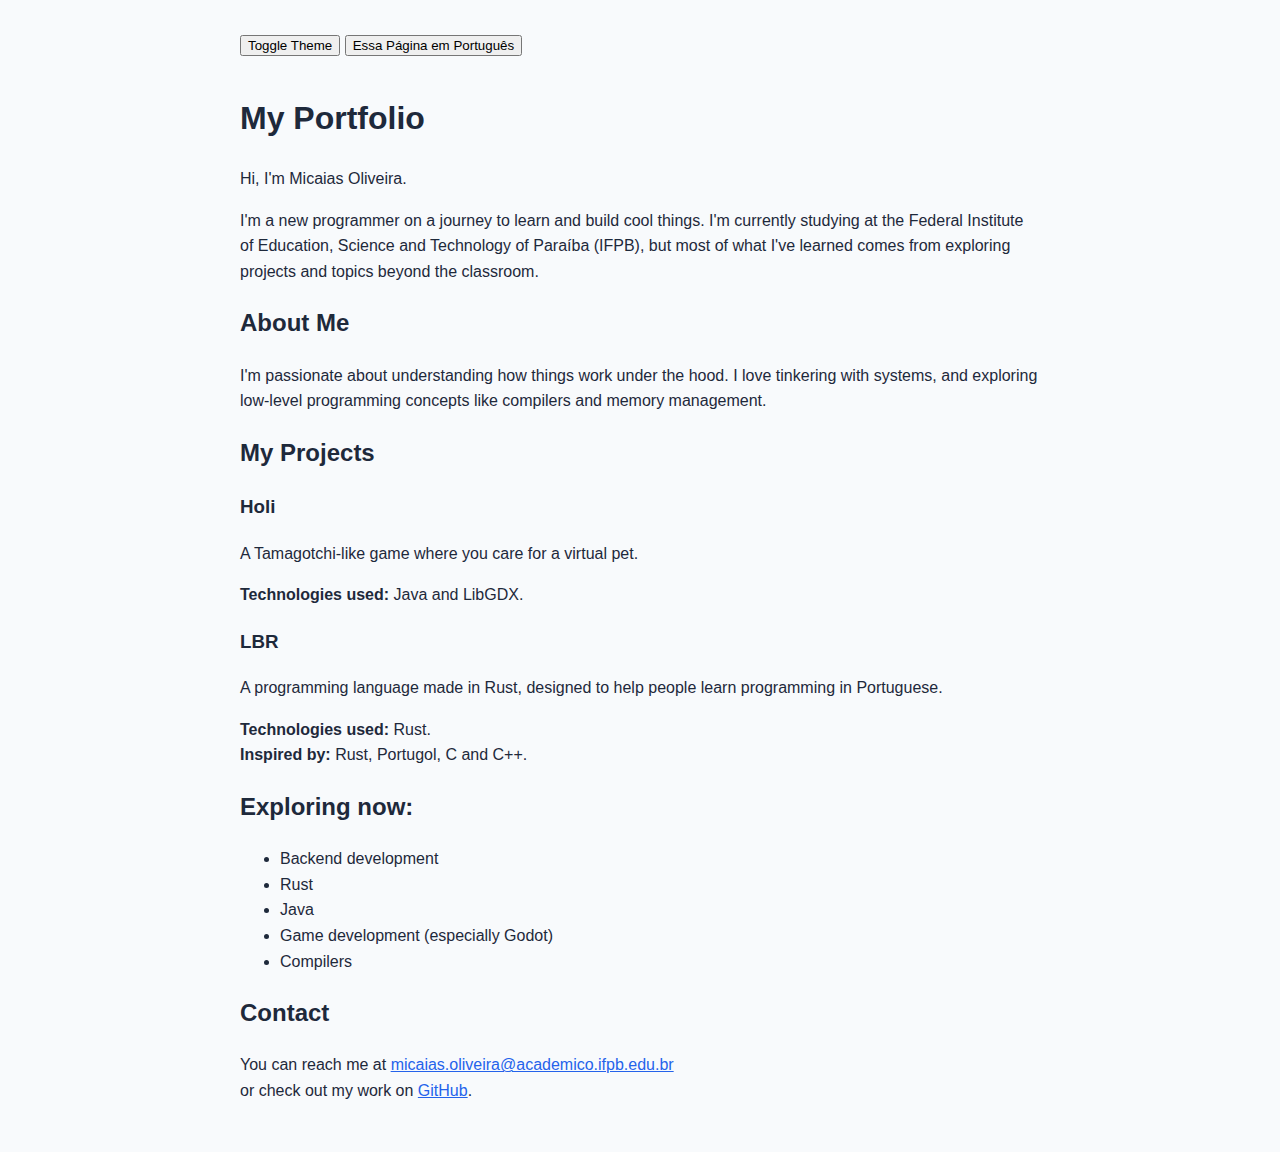
<file: index.html>
<!DOCTYPE html>
<html lang="en">
<head>
    <meta charset="UTF-8">
    <meta name="viewport" content="width=device-width, initial-scale=1.0">
    <title>Portfolio</title>
    <link rel="stylesheet" href="style.css">
</head>
<body>
    <button id="theme-toggle" style="margin-bottom: 1rem;">
        Toggle Theme
    </button>
    <button onclick="window.location.href='index-pt.html'" style="margin-bottom: 1rem;">
        Essa Página em Português
    </button>    
    <h1>My Portfolio</h1>
    <p>
        Hi, I'm Micaias Oliveira.
    </p>
    <p>
        I'm a new programmer on a journey to learn and build cool things.
        I'm currently studying at the Federal Institute of Education, Science and Technology of Paraíba (IFPB),
        but most of what I've learned comes from exploring projects and topics beyond the classroom.
    </p>
    <h2>About Me</h2>
    <p>
    I'm passionate about understanding how things work under the hood.
    I love tinkering with systems, and exploring low-level programming concepts like compilers and memory management.
    </p>
    <h2>My Projects</h2>
    <h3>Holi</h3>
    <p>
        A Tamagotchi-like game where you care for a virtual pet.
    </p>
    <p>
        <strong>Technologies used:</strong> Java and LibGDX.
    </p>
    <h3>LBR</h3>
    <p>
        A programming language made in Rust,
        designed to help people learn programming in Portuguese.
    </p>
    <p>
        <strong>Technologies used:</strong> Rust. <br>
        <strong>Inspired by:</strong> Rust, Portugol, C and C++.
    </p>
    <h2>Exploring now:</h2>
    <ul>
        <li>Backend development</li>
        <li>Rust</li>
        <li>Java</li>
        <li>Game development (especially Godot)</li>
        <li>Compilers</li>
    </ul>
    <h2>Contact</h2>
    <p>
    You can reach me at <a href="mailto:micaias.oliveira@academico.ifpb.edu.br">micaias.oliveira@academico.ifpb.edu.br</a><br>
    or check out my work on <a href="https://github.com/Micaias32" target="_blank">GitHub</a>.
    </p>


    <script>
        const toggleButton = document.getElementById('theme-toggle');
        const body = document.body;
      
        // Load saved theme
        const savedTheme = localStorage.getItem('theme');
        if (savedTheme === 'dark') {
          body.setAttribute('data-theme', 'dark');
        }
      
        toggleButton.addEventListener('click', () => {
          const isDark = body.getAttribute('data-theme') === 'dark';
          if (isDark) {
            body.removeAttribute('data-theme');
            localStorage.setItem('theme', 'light');
          } else {
            body.setAttribute('data-theme', 'dark');
            localStorage.setItem('theme', 'dark');
          }
        });
    </script>
      
</body>
</html>
</file>
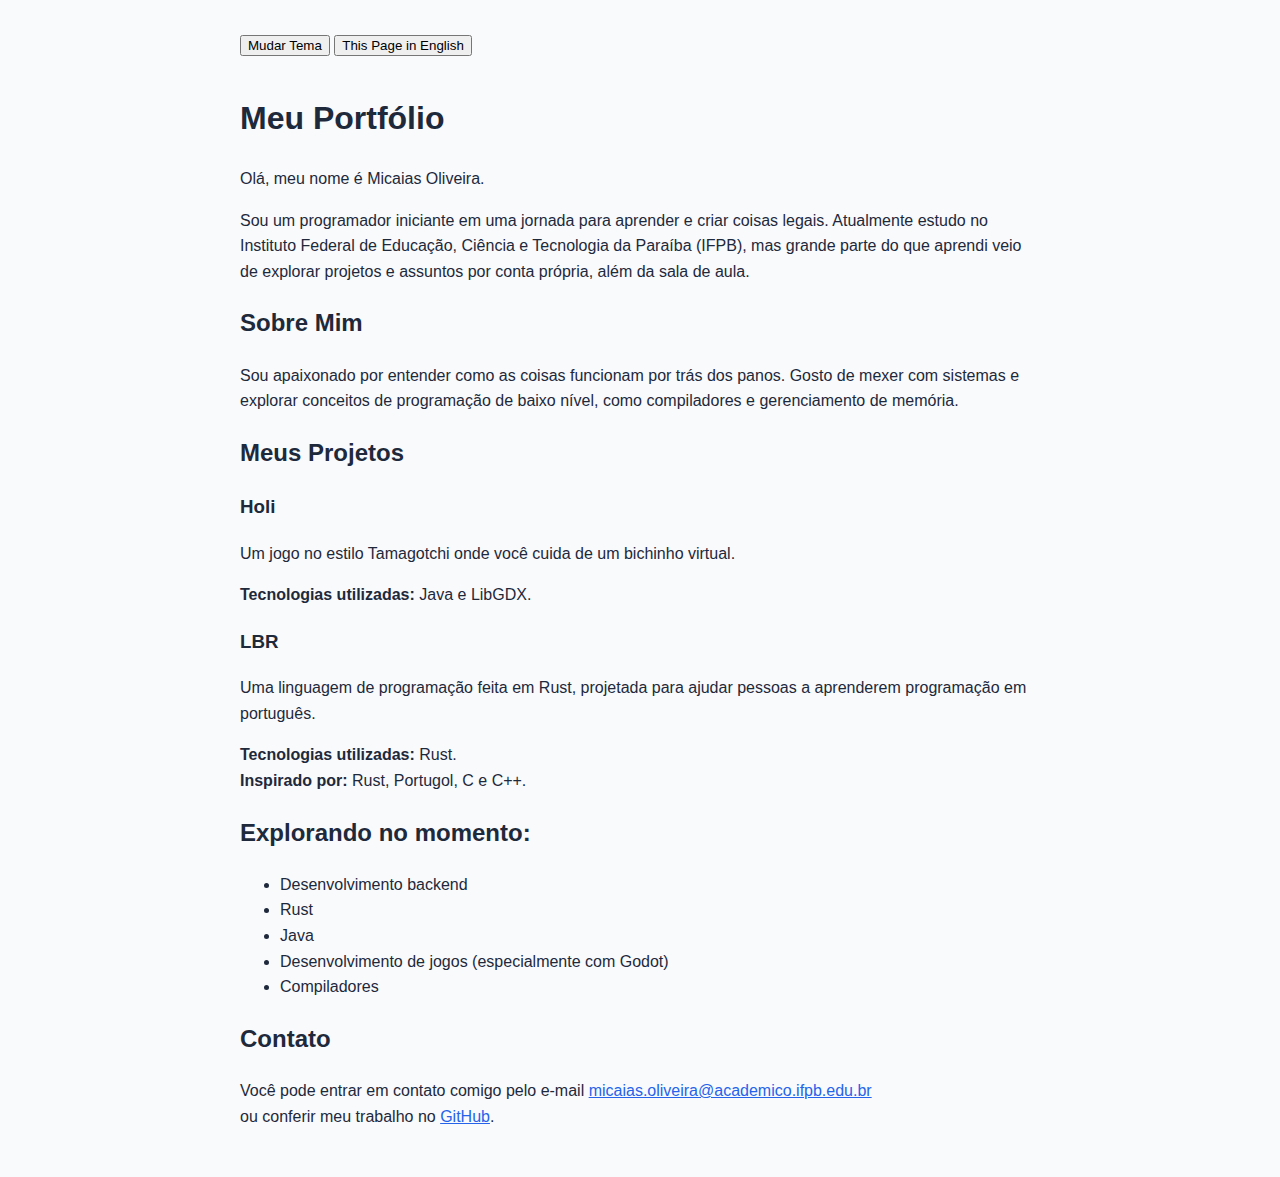
<file: index-pt.html>
<!DOCTYPE html>
<html lang="pt-BR">
<head>
    <meta charset="UTF-8">
    <meta name="viewport" content="width=device-width, initial-scale=1.0">
    <title>Portfólio</title>
    <link rel="stylesheet" href="style.css">
</head>
<body>
    <button id="theme-toggle" style="margin-bottom: 1rem;">
        Mudar Tema
    </button>
    <button onclick="window.location.href='index.html'" style="margin-bottom: 1rem;">
        This Page in English
    </button>    
    <h1>Meu Portfólio</h1>
        <p>
            Olá, meu nome é Micaias Oliveira.
        </p>
        <p>
            Sou um programador iniciante em uma jornada para aprender e criar coisas legais.
            Atualmente estudo no Instituto Federal de Educação, Ciência e Tecnologia da Paraíba (IFPB),
            mas grande parte do que aprendi veio de explorar projetos e assuntos por conta própria, além da sala de aula.
        </p>

        <h2>Sobre Mim</h2>
        <p>
            Sou apaixonado por entender como as coisas funcionam por trás dos panos.
            Gosto de mexer com sistemas e explorar conceitos de programação de baixo nível, como compiladores e gerenciamento de memória.
        </p>

        <h2>Meus Projetos</h2>
        <h3>Holi</h3>
        <p>
            Um jogo no estilo Tamagotchi onde você cuida de um bichinho virtual.
        </p>
        <p>
            <strong>Tecnologias utilizadas:</strong> Java e LibGDX.
        </p>

        <h3>LBR</h3>
        <p>
            Uma linguagem de programação feita em Rust,
            projetada para ajudar pessoas a aprenderem programação em português.
        </p>
        <p>
            <strong>Tecnologias utilizadas:</strong> Rust. <br>
            <strong>Inspirado por:</strong> Rust, Portugol, C e C++.
        </p>

        <h2>Explorando no momento:</h2>
        <ul>
            <li>Desenvolvimento backend</li>
            <li>Rust</li>
            <li>Java</li>
            <li>Desenvolvimento de jogos (especialmente com Godot)</li>
            <li>Compiladores</li>
        </ul>

        <h2>Contato</h2>
        <p>
            Você pode entrar em contato comigo pelo e-mail <a href="mailto:micaias.oliveira@academico.ifpb.edu.br">micaias.oliveira@academico.ifpb.edu.br</a><br>
            ou conferir meu trabalho no <a href="https://github.com/Micaias32" target="_blank">GitHub</a>.
        </p>


    <script>
        const toggleButton = document.getElementById('theme-toggle');
        const body = document.body;
      
        // Load saved theme
        const savedTheme = localStorage.getItem('theme');
        if (savedTheme === 'dark') {
          body.setAttribute('data-theme', 'dark');
        }
      
        toggleButton.addEventListener('click', () => {
          const isDark = body.getAttribute('data-theme') === 'dark';
          if (isDark) {
            body.removeAttribute('data-theme');
            localStorage.setItem('theme', 'light');
          } else {
            body.setAttribute('data-theme', 'dark');
            localStorage.setItem('theme', 'dark');
          }
        });
    </script>
      
</body>
</html>
</file>
<file: style.css>
* {
    font-family: Arial, Helvetica, sans-serif;
}

/* Light Theme (default) */
body {
    background-color: #f8fafc;
    color: #1e293b;
    line-height: 1.6;
    padding: 2rem;
    max-width: 800px;
    margin: 0 auto;
    transition: background-color 0.3s, color 0.3s;
}

/* Dark Theme */
body[data-theme="dark"] {
    background-color: #0f172a;
    color: #f1f5f9;
}

/* Headings */
h1, h2, h3 {
    transition: color 0.3s;
}
body[data-theme="dark"] h1,
body[data-theme="dark"] h2,
body[data-theme="dark"] h3 {
    color: #e0e7ff;
}

/* Links */
a {
    color: #2563eb;
}
body[data-theme="dark"] a {
    color: #93c5fd;
}

/* Strong */
strong {
    color: inherit;
}
</file>
